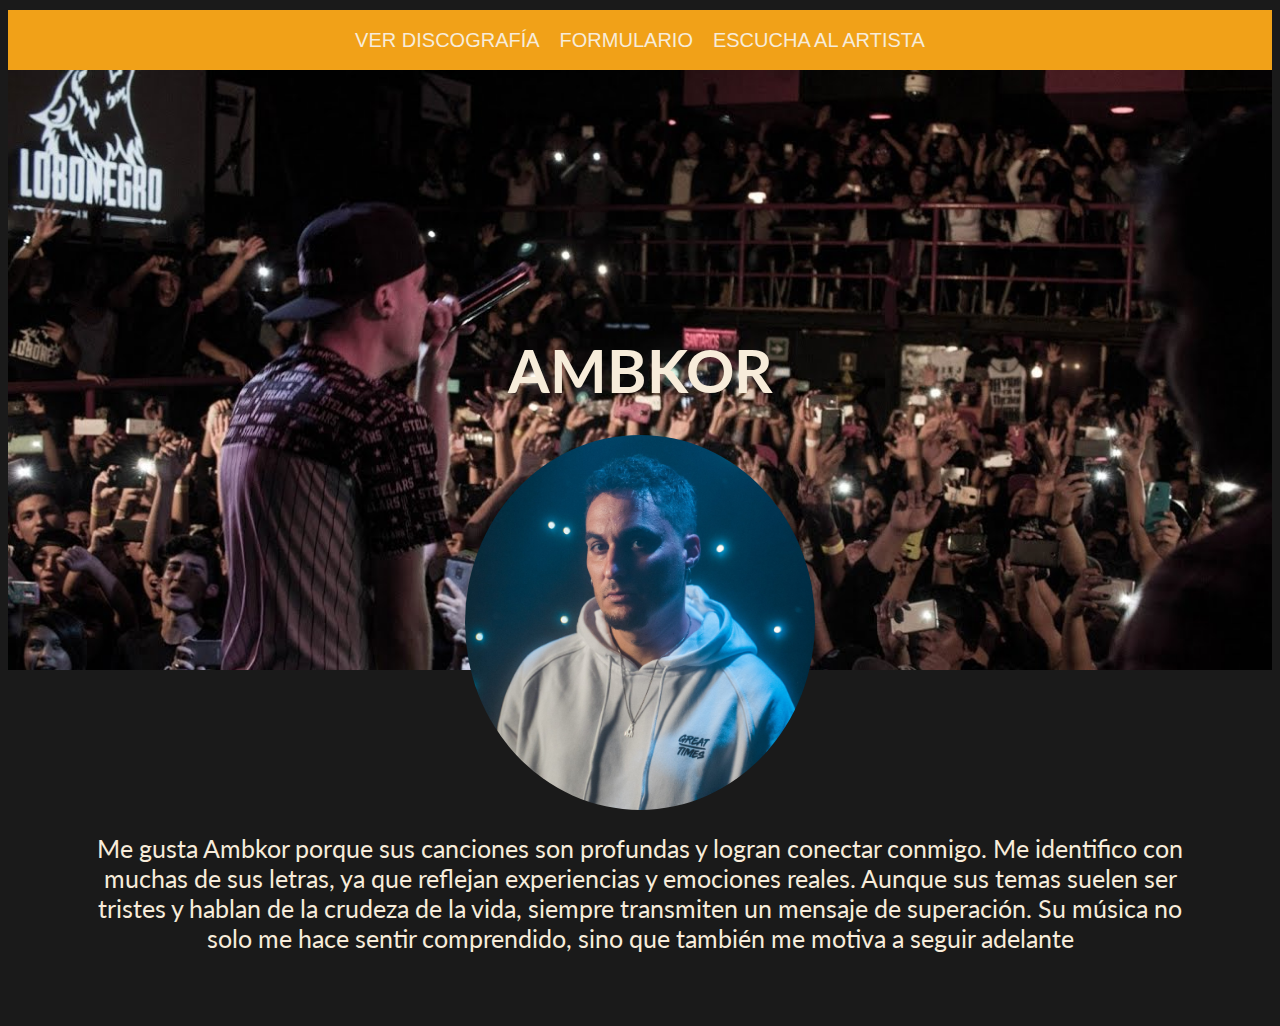
<file: index.html>
<!DOCTYPE html>
<html lang="en">

<head>
    <meta charset="UTF-8">
    <meta name="viewport" content="width=device-width, initial-scale=1.0">
    <title>Inicio</title>
            <link rel="stylesheet" href="./styles/styles.css">
            <link rel="preconnect" href="https://fonts.googleapis.com">
            <link rel="preconnect" href="https://fonts.gstatic.com" crossorigin>
            <link href="https://fonts.googleapis.com/css2?family=Lato:ital,wght@0,100;0,300;0,400;0,700;0,900;1,100;1,300;1,400;1,700;1,900&family=Poppins:ital,wght@0,100;0,200;0,300;0,400;0,500;0,600;0,700;0,800;0,900;1,100;1,200;1,300;1,400;1,500;1,600;1,700;1,800;1,900&display=swap" rel="stylesheet">
</head>

<body>
    <div class="sticky-menu">
        <div class="container-menu">
            <div class="menu">
                <a href="./discografía.html">VER DISCOGRAFÍA</a>
                <a href="./Form.html">FORMULARIO</a>
                <a href="https://open.spotify.com/playlist/37i9dQZF1DZ06evO37oNlj" target="_blank">ESCUCHA AL ARTISTA</a>
            </div>    
            <div class="titulo">   
                <h1 id="artista">AMBKOR</h1>
            </div>
            <div class="titulo-imagen">   
                <img id="foto-artista" src="./assets/DSC00222-scaled.jpg" width="150px"  alt="Foto Ambkor">
            </div>     
        </div>
    </div>
        
      
    
     <div class="container-p">
        <div clas="parrafo">
            <p>Me gusta Ambkor porque sus canciones son profundas y logran conectar conmigo. Me identifico con muchas de sus
                letras, ya que reflejan experiencias y emociones reales. Aunque sus temas suelen ser tristes y hablan</span> 
                de la crudeza de la vida, siempre transmiten un mensaje de superación. Su música no solo me hace sentir</span>
                comprendido, sino que también me motiva a seguir adelante</span>
            </p>
        </div>
    </div>
</body>

</html>
</file>
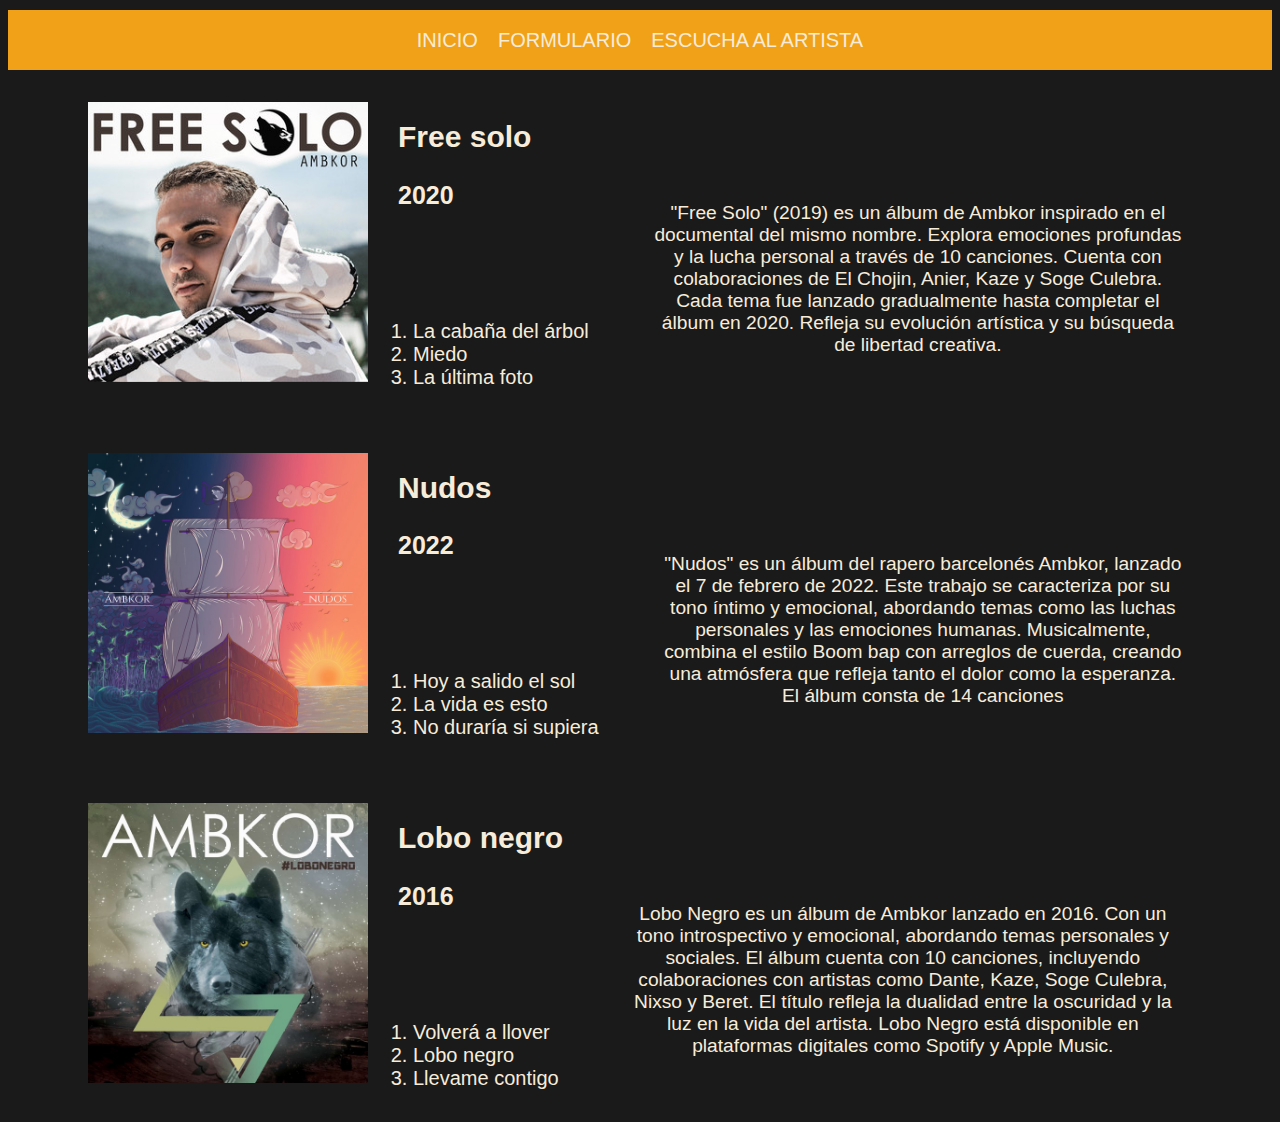
<file: discografía.html>
<!DOCTYPE html>
<html lang="en">

<head>
    <meta charset="UTF-8">
    <meta name="viewport" content="width=device-width, initial-scale=1.0">
    <title>Discografía</title>
    <link rel="stylesheet" href="./styles/styles.css">

</head>

<body>
    <div class="sticky-menu">
        <div class="container-menu">
            <div class="menu">
                <a href="./index.html">INICIO</a>
                <a href="./Form.html">FORMULARIO</a>
                <a href="https://open.spotify.com/playlist/37i9dQZF1DZ06evO37oNlj" target="_blank">ESCUCHA AL
                    ARTISTA</a>
            </div>

            <!-- 3-5 Tarjetas con tus albumes favoritos -->

            <div class="container-album">
                <div>
                    <img src="./assets/free solo.jpg" width="150px" alt="Portada del Free solo" id="album-item-img">
                </div>
                <div>
                    <h5 id="album-item-titulo">Free solo</h5>
                    <h6 id="album-item-fecha">2020</h6>
                    <ol id="album-item-list">
                        <li>La cabaña del árbol</li>
                        <li>Miedo</li>
                        <li>La última foto</li>
                    </ol>
                </div>
                <div>
                    <p id="album-item-parrafo">"Free Solo" (2019) es un álbum de Ambkor inspirado en el documental del
                        mismo nombre.
                        Explora emociones profundas y la lucha personal a través de 10 canciones.
                        Cuenta con colaboraciones de El Chojin, Anier, Kaze y Soge Culebra.
                        Cada tema fue lanzado gradualmente hasta completar el álbum en 2020.
                        Refleja su evolución artística y su búsqueda de libertad creativa.</p>
                </div>
            </div>

            <div class="container-album">
                <div>
                    <img src="./assets/nudos.jpg" width="150px" alt="Portada del Free solo" id="album-item-img">
                </div>
                <div>
                    <h5 id="album-item-titulo">Nudos</h5>
                    <h6 id="album-item-fecha">2022</h6>
                    <ol id="album-item-list">
                        <li>Hoy a salido el sol</li>
                        <li>La vida es esto</li>
                        <li>No duraría si supiera</li>
                    </ol>
                </div>
                <div>
                    <p id="album-item-parrafo">"Nudos" es un álbum del rapero barcelonés Ambkor, lanzado el 7 de febrero
                        de 2022. Este trabajo se caracteriza por su tono íntimo y emocional, abordando temas como las
                        luchas personales y las emociones humanas. Musicalmente, combina el estilo Boom bap con arreglos
                        de cuerda, creando una atmósfera que refleja tanto el dolor como la esperanza. El álbum consta
                        de 14 canciones</p>
                </div>
            </div>

            <div class="container-album">
                <div>
                    <img src="./assets/lobo negro.jpg" width="150px" alt="Portada del Free solo" id="album-item-img">
                </div>
                <div>
                    <h5 id="album-item-titulo">Lobo negro</h5>
                    <h6 id="album-item-fecha">2016</h6>
                    <ol id="album-item-list">
                        <li>Volverá a llover</li>
                        <li>Lobo negro</li>
                        <li>Llevame contigo</li>
                    </ol>
                </div>
                <div>
                    <p id="album-item-parrafo">Lobo Negro es un álbum de Ambkor lanzado en 2016. Con un tono
                        introspectivo y emocional, abordando temas personales y sociales. El álbum cuenta con 10
                        canciones, incluyendo colaboraciones con artistas como Dante, Kaze, Soge Culebra, Nixso y Beret.
                        El título refleja la dualidad entre la oscuridad y la luz en la vida del artista. Lobo Negro
                        está disponible en plataformas digitales como Spotify y Apple Music.</p>
                </div>
            </div>
        </div>
    </div>
</body>

</html>
</file>
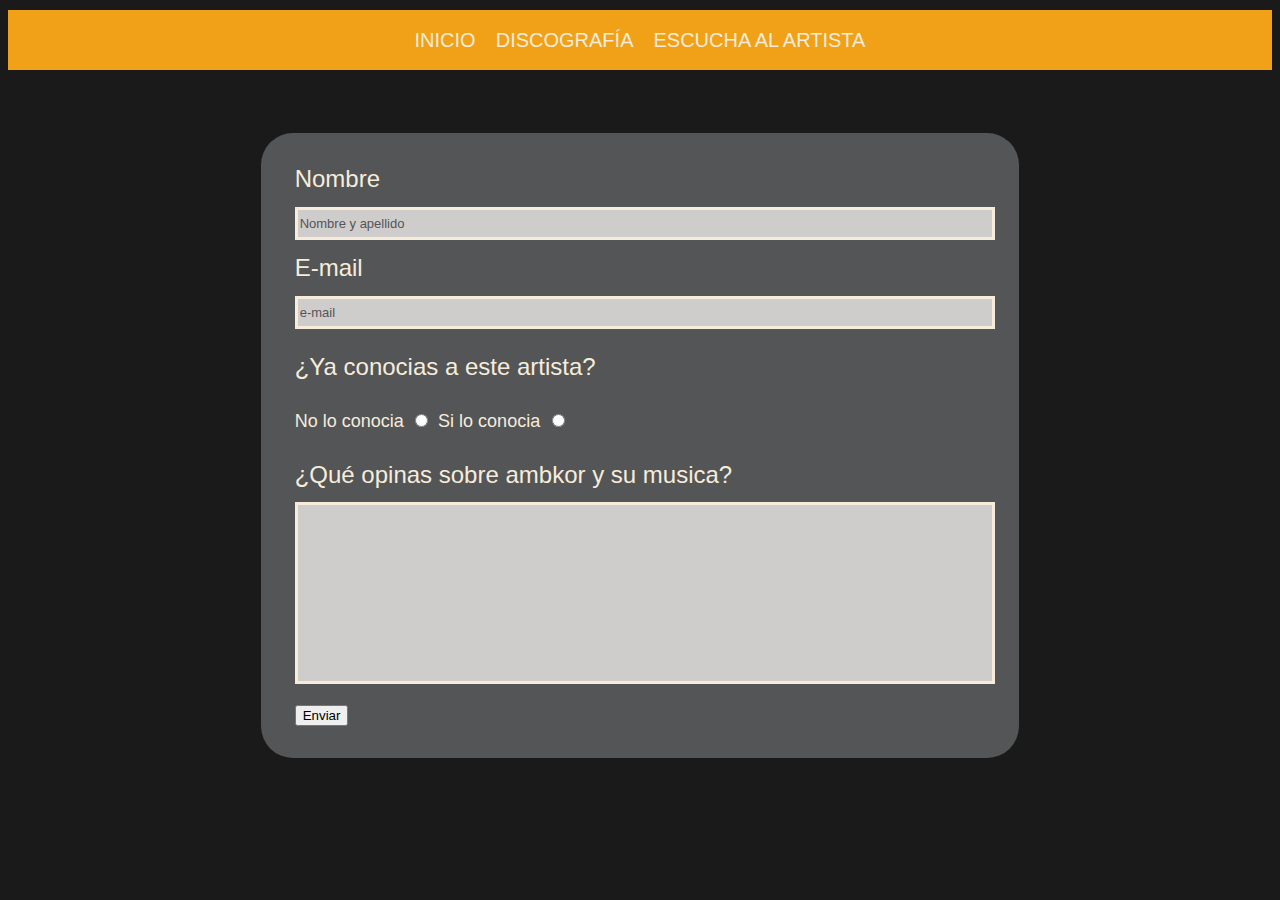
<file: Form.html>
<!DOCTYPE html>
<html lang="en">
<head>
    <meta charset="UTF-8">
    <meta name="viewport" content="width=device-width, initial-scale=1.0">
    <title>Formulario</title>
    <link rel="stylesheet" href="./styles/styles.css">   
      
    </head>
    <body>
        <div class="sticky-menu">
            <div class="container-menu">
                <div class="menu">
                    <a href="./index.html">INICIO</a>
                    <a href="./discografía.html">DISCOGRAFÍA</a>
                    <a href="https://open.spotify.com/playlist/37i9dQZF1DZ06evO37oNlj" target="_blank">ESCUCHA AL ARTISTA</a>
                </div>
              
        <div class="container-form">
            <div class="item-form">
                <form action="" method="post">
                    <label for="nombre">Nombre</label>
                    <input class="ip-text" type="text" name="nombre" id="nombre" placeholder="Nombre y apellido">
                    <label for="email" >E-mail</label>
                    <input class="ip-text" type="email" name="email" id="email" placeholder="e-mail">
                    <p class="pregunta">¿Ya conocias a este artista?</p>
                    <label for="no" class="radio">No lo conocia</label>
                    <input type="radio" name="pregunta" id="no">
                    <label class="radio" for="si" class="radio">Si lo conocia</label>  
                    <input type="radio" name="pregunta" id="si"> <br></br>
                    <label for="opinion">¿Qué opinas sobre ambkor y su musica?</label>
                    <input class="ip-text" id="opinion" type="text" name="opinion" > 
                    <button type="submit">Enviar</button>
                </form>
            </div>
        </div>
    </div>  
    </div>
    </div>                 
</body>
</html>
</file>
<file: styles/styles.css>
html{
    --bg-color: #1A1A1A;
    --text-color: #f7ecda;
    --container-color1: #535557;
    --container-color2: #F1A118;
    --container-color3: #cfcccc;
    --container-color4: #7c7a7a;

    background-color: var(--bg-color);
    color: var(--text-color);
    font-family: "Lato", sans-serif;
    text-align: justify;
}

/* MENÚ */

a{
    text-decoration: none;
    color: var(--text-color);
    font-family: Arial, Helvetica, sans-serif;
    font-size: 20px;
}

div.sticky-menu{
    position: relative;
    height: 750px;
}

div.container-menu{
    position: relative;
    background-color: var(--bg-color);
    margin: 10px 0px 25px 0px;
    z-index: 1;
}

div.menu{
    position: sticky;
    z-index: 2;
    top: 0px;
    height: 60px;
    display: flex;
    justify-content: center;
    align-items: center;
    gap: 20px;
    color: var(--text-color);
    background-color: var(--container-color2);
    
}

/* INDEX */

div.titulo{
    position: relative; 
}

div.titulo h1#artista{
    height: 600px;
    display: flex;
    justify-content: center;
    align-items: center;
    font-size: 60PX;
    background-image:  url("../assets/maxresdefault.jpg") ;
    background-size: cover;
    position: relative;
    bottom: 40px;
}

div.titulo-imagen{
    display: flex;
    justify-content: center;
    z-index: 20;  
}

div.titulo-imagen img#foto-artista{
    display: flex;
    position: absolute;
    top: 300px;
    width: 350px;
    padding-top: 100px;
    clip-path: ellipse(50% 30%);
}

div.container-p{
    display: flex;
    margin: 3rem 5rem;
    font-size: 25px;
    text-align: center;
}

   
/* DISCOGRAFÍA */
div.container-album{
    margin:2rem 5rem;
    display: grid;
    grid-template-columns: repeat(3,auto);
    gap: 30px;
}

div.container-album div img#album-item-img{
    width: 280px;

}

div.container-album h5#album-item-titulo{
    font-size: 30px;
    position: relative;
    bottom: 10%;
}

div.container-album h6#album-item-fecha{
    font-size: 25px;
    position: relative;
    bottom: 20%;
}
    
div.container-album ol#album-item-list{
    font-size: 20px;
    position: relative;
    bottom: 12px;
    right: 25px;
}

div.container-album p#album-item-parrafo{
    text-align: center;
    font-size: larger;
    display: flex;
    margin: 100px 10px 20px 10px;
}

/* FORMULARIO */
div.container-form{
    display: flex;
    margin: 5% 20%;
    justify-content: center;
    align-items: center;
    background-color: var(--container-color1);
    border-radius: 2rem;
    padding: 2rem;
    font-size: 150%;
 
}

div.container-form div.item-form{
    display: flex;
    text-align: initial;
}


div.container-form div.item-form input.ip-text{
    background-color: var(--container-color3);
    display: block;
    border: 3px solid var(--text-color);
    width: 100%;
    height: 25px;
    margin: 2% 0%;
    text-align: left;
}

div input.ip-text{
    color: var(--container-color4);
    font-size: 13px;
}

div input.ip-text::placeholder{
    color: var(--container-color1); 
    text-align: left;
} 

div.container-form div.item-form input.ip-text#opinion{
    padding-bottom: 150px;
    display: inline-flex;

    
}

div.container-form div.item-form .radio{
    font-size: 18px;
    display: inline-flex;  
}

@media (max-width: 527px){
    div.container-form{
        margin: 5% ;
    }
}
</file>
